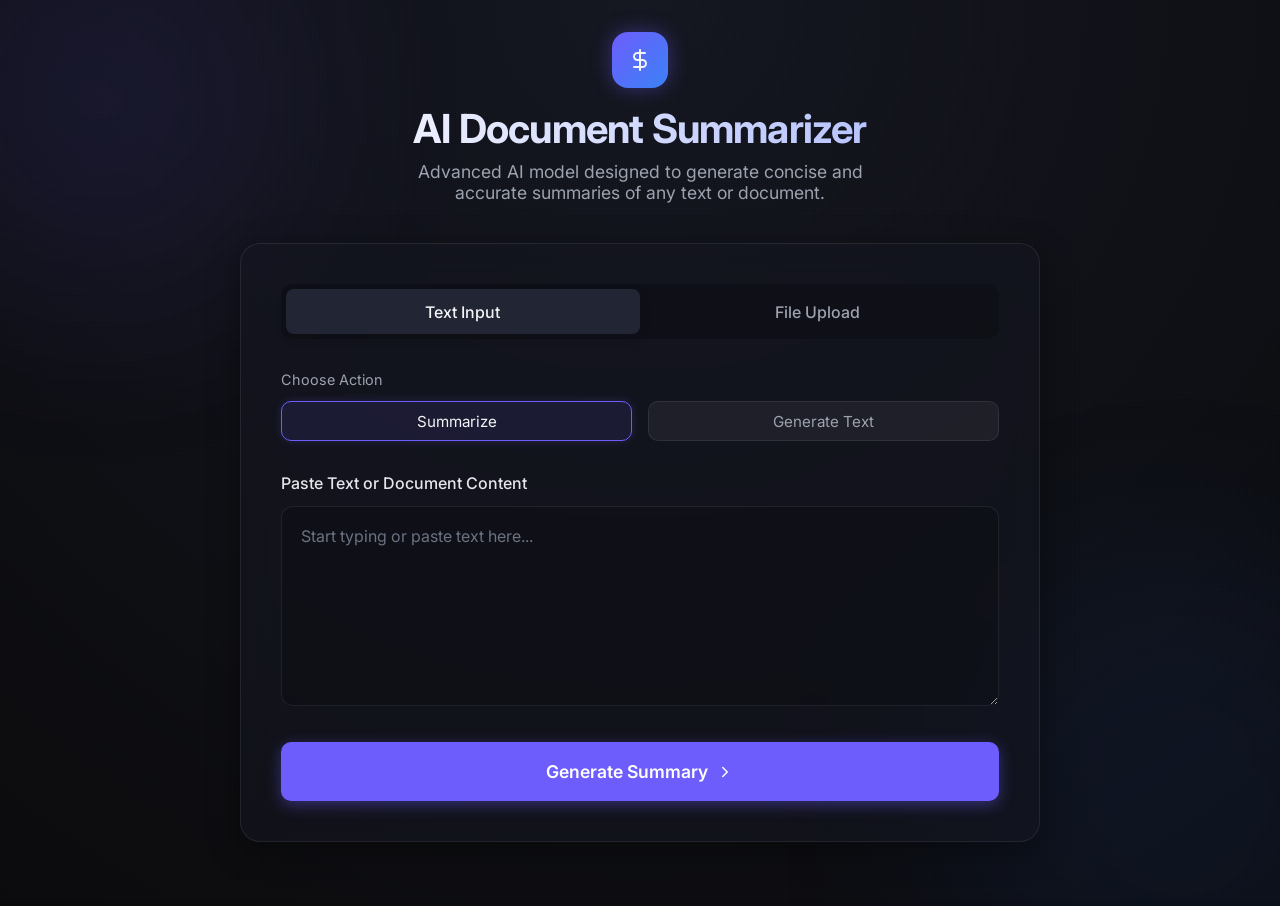
<file: frontend/index.html>
<!DOCTYPE html>
<html lang="en">
<head>
    <meta charset="UTF-8">
    <meta name="viewport" content="width=device-width, initial-scale=1.0">
    <title>AI Medical Summarizer</title>
    <link rel="preconnect" href="https://fonts.googleapis.com">
    <link rel="preconnect" href="https://fonts.gstatic.com" crossorigin>
    <link href="https://fonts.googleapis.com/css2?family=Inter:wght@300;400;500;600;700&display=swap" rel="stylesheet">
    <link rel="stylesheet" href="style.css">
</head>
<body>
    <div class="glass-bg"></div>
    <div class="glow-sphere sphere-1"></div>
    <div class="glow-sphere sphere-2"></div>

    <main class="container">
        <header>
            <div class="logo">
                <svg width="24" height="24" viewBox="0 0 24 24" fill="none" stroke="currentColor" stroke-width="2" stroke-linecap="round" stroke-linejoin="round"><path d="M12 2v20"/><path d="M17 5H9.5a3.5 3.5 0 0 0 0 7h5a3.5 3.5 0 0 1 0 7H6"/></svg>
            </div>
            <h1>AI Document Summarizer</h1>
            <p>Advanced AI model designed to generate concise and accurate summaries of any text or document.</p>
        </header>

        <div class="card glass">
            <div class="tabs">
                <button class="tab-btn active" data-tab="text">Text Input</button>
                <button class="tab-btn" data-tab="file">File Upload</button>
            </div>

            <div class="action-selector">
                <label for="action-type">Choose Action</label>
                <div class="action-options">
                    <button class="action-btn active" data-action="summarize">Summarize</button>
                    <button class="action-btn" data-action="generate">Generate Text</button>
                </div>
            </div>

            <div class="tab-content active" id="text-tab">
                <div class="input-group">
                    <label for="raw-text">Paste Text or Document Content</label>
                    <textarea id="raw-text" placeholder="Start typing or paste text here..."></textarea>
                </div>
            </div>

            <div class="tab-content" id="file-tab">
                <div class="input-group">
                    <label>Upload Document (.txt or .pdf)</label>
                    <div class="drop-zone" id="drop-zone">
                        <svg class="upload-icon" width="40" height="40" viewBox="0 0 24 24" fill="none" stroke="currentColor" stroke-width="2" stroke-linecap="round" stroke-linejoin="round"><path d="M21 15v4a2 2 0 0 1-2 2H5a2 2 0 0 1-2-2v-4"/><polyline points="17 8 12 3 7 8"/><line x1="12" y1="3" x2="12" y2="15"/></svg>
                        <p>Drag & Drop your file here</p>
                        <span class="or">or</span>
                        <button class="btn-secondary" onclick="document.getElementById('file-input').click()">Browse Files</button>
                        <input type="file" id="file-input" hidden accept=".txt,.pdf">
                        <p class="file-name" id="file-name"></p>
                    </div>
                </div>
            </div>

            <button class="btn-primary" id="summarize-btn">
                <span>Generate Summary</span>
                <svg class="btn-icon" width="18" height="18" viewBox="0 0 24 24" fill="none" stroke="currentColor" stroke-width="2" stroke-linecap="round" stroke-linejoin="round"><path d="m9 18 6-6-6-6"/></svg>
            </button>
        </div>

        <div class="card glass result-card hidden" id="result-container">
            <div class="result-header">
                <h2>Generated Summary</h2>
                <button class="icon-btn copy-btn" id="copy-btn" title="Copy to clipboard">
                    <svg width="18" height="18" viewBox="0 0 24 24" fill="none" stroke="currentColor" stroke-width="2" stroke-linecap="round" stroke-linejoin="round"><rect width="14" height="14" x="8" y="8" rx="2" ry="2"/><path d="M4 16c-1.1 0-2-.9-2-2V4c0-1.1.9-2 2-2h10c1.1 0 2 .9 2 2"/></svg>
                </button>
            </div>
            <div class="result-content" id="summary-output"></div>
        </div>
    </main>

    <div class="overlay hidden" id="loading-overlay">
        <div class="loader">
            <div class="spinner"></div>
            <p>Analyzing document...</p>
        </div>
    </div>

    <script src="script.js"></script>
</body>
</html>
</file>
<file: frontend/style.css>
:root {
    --bg-dark: #0a0a0c;
    --bg-gradient: radial-gradient(circle at top, #141620 0%, #0a0a0c 100%);
    --primary: #6d5dfc;
    --primary-hover: #8375ff;
    --primary-glow: rgba(109, 93, 252, 0.4);
    --secondary: #222533;
    --text-main: #f3f4f6;
    --text-muted: #9ca3af;
    --border: rgba(255, 255, 255, 0.08);
    --glass-bg: rgba(20, 22, 32, 0.6);
    --glass-shadow: 0 8px 32px 0 rgba(0, 0, 0, 0.37);
    --transition: all 0.3s cubic-bezier(0.4, 0, 0.2, 1);
}

* {
    box-sizing: border-box;
    margin: 0;
    padding: 0;
}

body {
    background-color: var(--bg-dark);
    background-image: var(--bg-gradient);
    color: var(--text-main);
    font-family: 'Inter', sans-serif;
    min-height: 100vh;
    display: flex;
    justify-content: center;
    align-items: center;
    padding: 2rem;
    position: relative;
    overflow-x: hidden;
}

.glass-bg {
    position: fixed;
    top: 0;
    left: 0;
    width: 100vw;
    height: 100vh;
    z-index: -2;
    background: url([data-uri]) repeat;
    opacity: 0.03;
}

.glow-sphere {
    position: fixed;
    border-radius: 50%;
    filter: blur(100px);
    z-index: -1;
    pointer-events: none;
    opacity: 0.5;
}

.sphere-1 {
    width: 400px;
    height: 400px;
    background: rgba(109, 93, 252, 0.2);
    top: -100px;
    left: -100px;
}

.sphere-2 {
    width: 500px;
    height: 500px;
    background: rgba(45, 118, 255, 0.15);
    bottom: -150px;
    right: -150px;
}

.container {
    width: 100%;
    max-width: 800px;
    z-index: 10;
    animation: fadeIn 0.8s ease-out;
}

@keyframes fadeIn {
    from { opacity: 0; transform: translateY(20px); }
    to { opacity: 1; transform: translateY(0); }
}

header {
    text-align: center;
    margin-bottom: 2.5rem;
}

.logo {
    display: inline-flex;
    align-items: center;
    justify-content: center;
    width: 56px;
    height: 56px;
    border-radius: 16px;
    background: linear-gradient(135deg, var(--primary), #3b82f6);
    margin-bottom: 1rem;
    box-shadow: 0 0 20px var(--primary-glow);
}

h1 {
    font-size: 2.5rem;
    font-weight: 700;
    letter-spacing: -0.02em;
    margin-bottom: 0.5rem;
    background: linear-gradient(to right, #fff, #a5b4fc);
    -webkit-background-clip: text;
    -webkit-text-fill-color: transparent;
}

header p {
    color: var(--text-muted);
    font-size: 1.1rem;
    max-width: 500px;
    margin: 0 auto;
}

.glass {
    background: var(--glass-bg);
    backdrop-filter: blur(16px);
    -webkit-backdrop-filter: blur(16px);
    border: 1px solid var(--border);
    border-radius: 20px;
    box-shadow: var(--glass-shadow);
}

.card {
    padding: 2.5rem;
    margin-bottom: 2rem;
}

.tabs {
    display: flex;
    background: rgba(0,0,0,0.2);
    border-radius: 12px;
    padding: 0.3rem;
    margin-bottom: 2rem;
}

.tab-btn {
    flex: 1;
    background: transparent;
    border: none;
    color: var(--text-muted);
    padding: 0.8rem 1rem;
    border-radius: 8px;
    font-family: inherit;
    font-weight: 500;
    font-size: 1rem;
    cursor: pointer;
    transition: var(--transition);
}

.tab-btn:hover {
    color: var(--text-main);
}

.action-selector {
    margin-bottom: 2rem;
}

.action-selector label {
    display: block;
    margin-bottom: 0.8rem;
    font-size: 0.9rem;
    color: var(--text-muted);
}

.action-options {
    display: flex;
    gap: 1rem;
}

.action-btn {
    flex: 1;
    background: rgba(255,255,255,0.05);
    border: 1px solid var(--border);
    color: var(--text-muted);
    padding: 0.6rem;
    border-radius: 10px;
    cursor: pointer;
    transition: var(--transition);
    font-family: inherit;
    font-size: 0.95rem;
}

.action-btn:hover {
    background: rgba(255,255,255,0.1);
    color: var(--text-main);
}

.action-btn.active {
    background: rgba(109, 93, 252, 0.1);
    border-color: var(--primary);
    color: var(--text-main);
    box-shadow: 0 0 10px rgba(109, 93, 252, 0.2);
}

.tab-btn.active {
    background: var(--secondary);
    color: var(--text-main);
    box-shadow: 0 4px 12px rgba(0,0,0,0.1);
}

.tab-content {
    display: none;
    animation: fadeInTab 0.4s ease-out;
}

.tab-content.active {
    display: block;
}

@keyframes fadeInTab {
    from { opacity: 0; transform: translateY(10px); }
    to { opacity: 1; transform: translateY(0); }
}

.input-group label {
    display: block;
    margin-bottom: 0.8rem;
    font-weight: 500;
    color: #e5e7eb;
}

textarea {
    width: 100%;
    height: 200px;
    background: rgba(0,0,0,0.15);
    border: 1px solid var(--border);
    border-radius: 12px;
    padding: 1.2rem;
    color: var(--text-main);
    font-family: inherit;
    font-size: 1rem;
    resize: vertical;
    transition: var(--transition);
}

textarea:focus {
    outline: none;
    border-color: var(--primary);
    background: rgba(0,0,0,0.25);
    box-shadow: 0 0 0 3px rgba(109, 93, 252, 0.15);
}

textarea::placeholder {
    color: #6b7280;
}

.drop-zone {
    border: 2px dashed var(--border);
    border-radius: 12px;
    padding: 3rem 2rem;
    text-align: center;
    background: rgba(0,0,0,0.1);
    transition: var(--transition);
    cursor: pointer;
}

.drop-zone:hover, .drop-zone.dragover {
    border-color: var(--primary);
    background: rgba(109, 93, 252, 0.05);
}

.upload-icon {
    color: var(--primary);
    margin-bottom: 1rem;
}

.or {
    display: block;
    margin: 1rem 0;
    color: var(--text-muted);
    font-size: 0.9rem;
}

.file-name {
    margin-top: 1rem;
    color: #a5b4fc;
    font-weight: 500;
    word-break: break-all;
}

.btn-primary, .btn-secondary {
    display: inline-flex;
    align-items: center;
    justify-content: center;
    font-family: inherit;
    font-weight: 600;
    border-radius: 10px;
    cursor: pointer;
    transition: var(--transition);
    border: none;
}

.btn-primary {
    width: 100%;
    padding: 1.2rem;
    background: var(--primary);
    color: white;
    font-size: 1.1rem;
    margin-top: 2rem;
    gap: 0.5rem;
    box-shadow: 0 4px 15px var(--primary-glow);
}

.btn-primary:hover {
    background: var(--primary-hover);
    transform: translateY(-2px);
    box-shadow: 0 8px 25px var(--primary-glow);
}

.btn-primary:active {
    transform: translateY(0);
}

.btn-secondary {
    padding: 0.6rem 1.2rem;
    background: var(--secondary);
    color: var(--text-main);
    border: 1px solid var(--border);
}

.btn-secondary:hover {
    background: #2d3142;
}

/* Result Section */
.result-card.hidden {
    display: none;
}

.result-header {
    display: flex;
    justify-content: space-between;
    align-items: center;
    margin-bottom: 1.5rem;
    border-bottom: 1px solid var(--border);
    padding-bottom: 1rem;
}

.result-header h2 {
    font-size: 1.3rem;
    font-weight: 600;
    color: #e5e7eb;
}

.icon-btn {
    background: transparent;
    border: none;
    color: var(--text-muted);
    cursor: pointer;
    padding: 0.5rem;
    border-radius: 6px;
    transition: var(--transition);
}

.icon-btn:hover {
    background: rgba(255,255,255,0.1);
    color: var(--text-main);
}

.result-content {
    line-height: 1.8;
    color: #d1d5db;
    font-size: 1.05rem;
    white-space: pre-wrap;
}

/* Loading Overlay */
.overlay {
    position: fixed;
    top: 0;
    left: 0;
    width: 100vw;
    height: 100vh;
    background: rgba(10, 10, 12, 0.8);
    backdrop-filter: blur(8px);
    -webkit-backdrop-filter: blur(8px);
    display: flex;
    justify-content: center;
    align-items: center;
    z-index: 100;
    opacity: 1;
    transition: opacity 0.3s ease;
}

.overlay.hidden {
    opacity: 0;
    pointer-events: none;
}

.loader {
    text-align: center;
}

.spinner {
    width: 60px;
    height: 60px;
    border: 4px solid rgba(109, 93, 252, 0.2);
    border-top: 4px solid var(--primary);
    border-radius: 50%;
    animation: spin 1s linear infinite;
    margin: 0 auto 1.5rem auto;
}

.loader p {
    font-weight: 500;
    color: #e5e7eb;
    letter-spacing: 0.5px;
    animation: pulse 2s infinite ease-in-out;
}

@keyframes spin {
    0% { transform: rotate(0deg); }
    100% { transform: rotate(360deg); }
}

@keyframes pulse {
    0%, 100% { opacity: 0.6; }
    50% { opacity: 1; }
}

/* Scrollbar Customization */
::-webkit-scrollbar {
    width: 8px;
    height: 8px;
}
::-webkit-scrollbar-track {
    background: var(--bg-dark);
}
::-webkit-scrollbar-thumb {
    background: #374151;
    border-radius: 4px;
}
::-webkit-scrollbar-thumb:hover {
    background: #4b5563;
}
</file>
